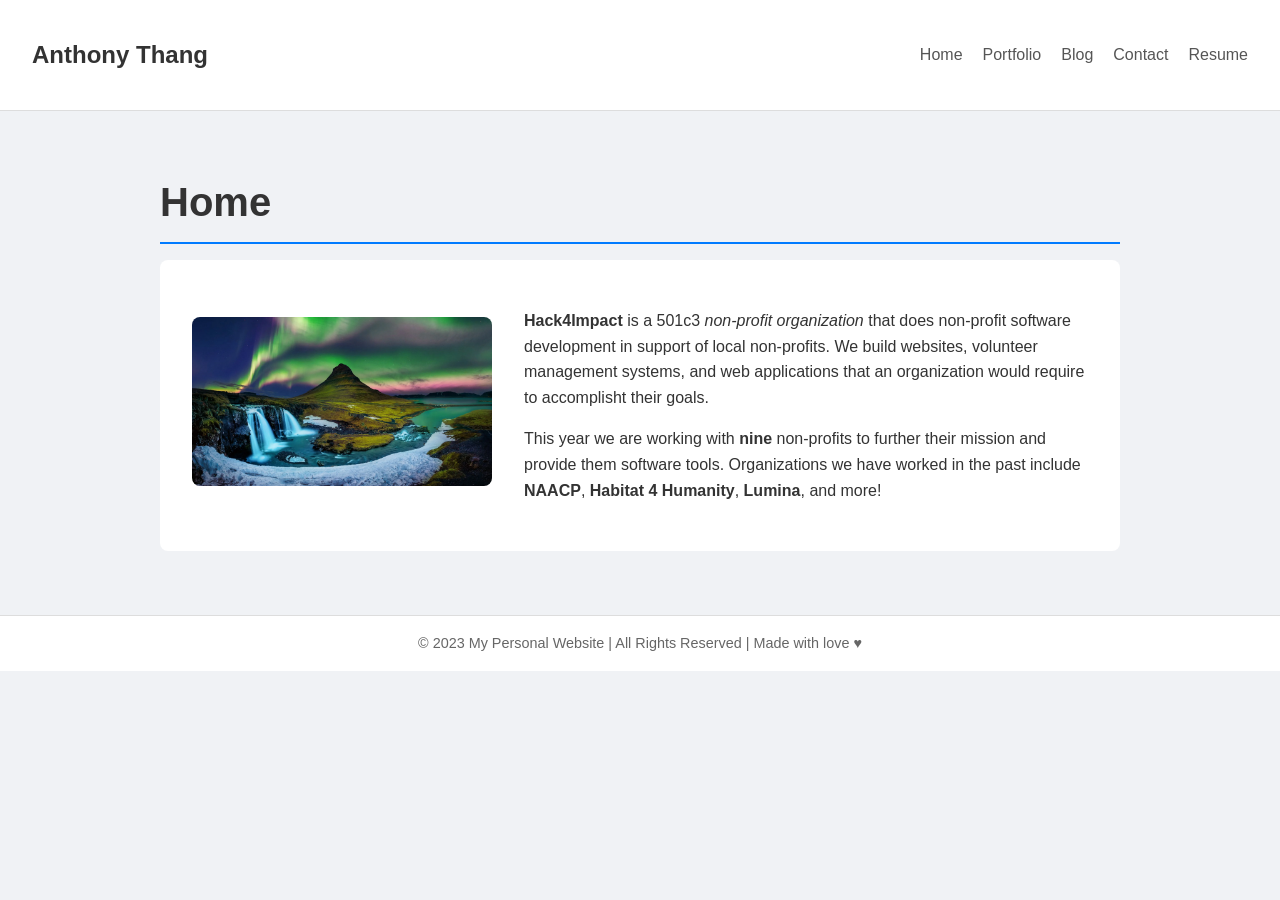
<file: index.html>
<!DOCTYPE html>
<html>
  <head>
    <title>Personal Website</title>
    <link rel="stylesheet" href="styles.css">
  </head>
  <body>
    <nav class="navbar">
        <h1 class="logo"><a href="index.html">Anthony Thang</a></h1>
        <ul class="nav-list">
            <li><a href="index.html">Home</a></li>
            <li><a href="portfolio.html">Portfolio</a></li>
            <li><a href="blog.html">Blog</a></li>
            <li><a href="contact.html">Contact</a></li>
            <li><a href="resume.html">Resume</a></li>
        </ul>
    </nav>
    <main>
      <h1 class="page-title">Home</h1>
      <div class="about">
        <div class="about-image">
            <img src="iceland.jpg" alt="Northern lights over iceland" width="300">
        </div>
        <div class="about-text">
          <p>
            <strong>Hack4Impact</strong> is a 501c3
            <em>non-profit organization</em> that does non-profit software
            development in support of local non-profits. We build websites,
            volunteer management systems, and web applications that an
            organization would require to accomplisht their goals.
          </p>
          <p>
            This year we are working with <strong>nine</strong> non-profits to
            further their mission and provide them software tools. Organizations
            we have worked in the past include <strong>NAACP</strong>,
            <strong>Habitat 4 Humanity</strong>, <strong>Lumina</strong>, and
            more!
          </p>
        </div>
      </div>
    </main>
    <footer class="footer">© 2023 My Personal Website | All Rights Reserved | Made with love ♥</footer>
  </body>
</html>
</file>
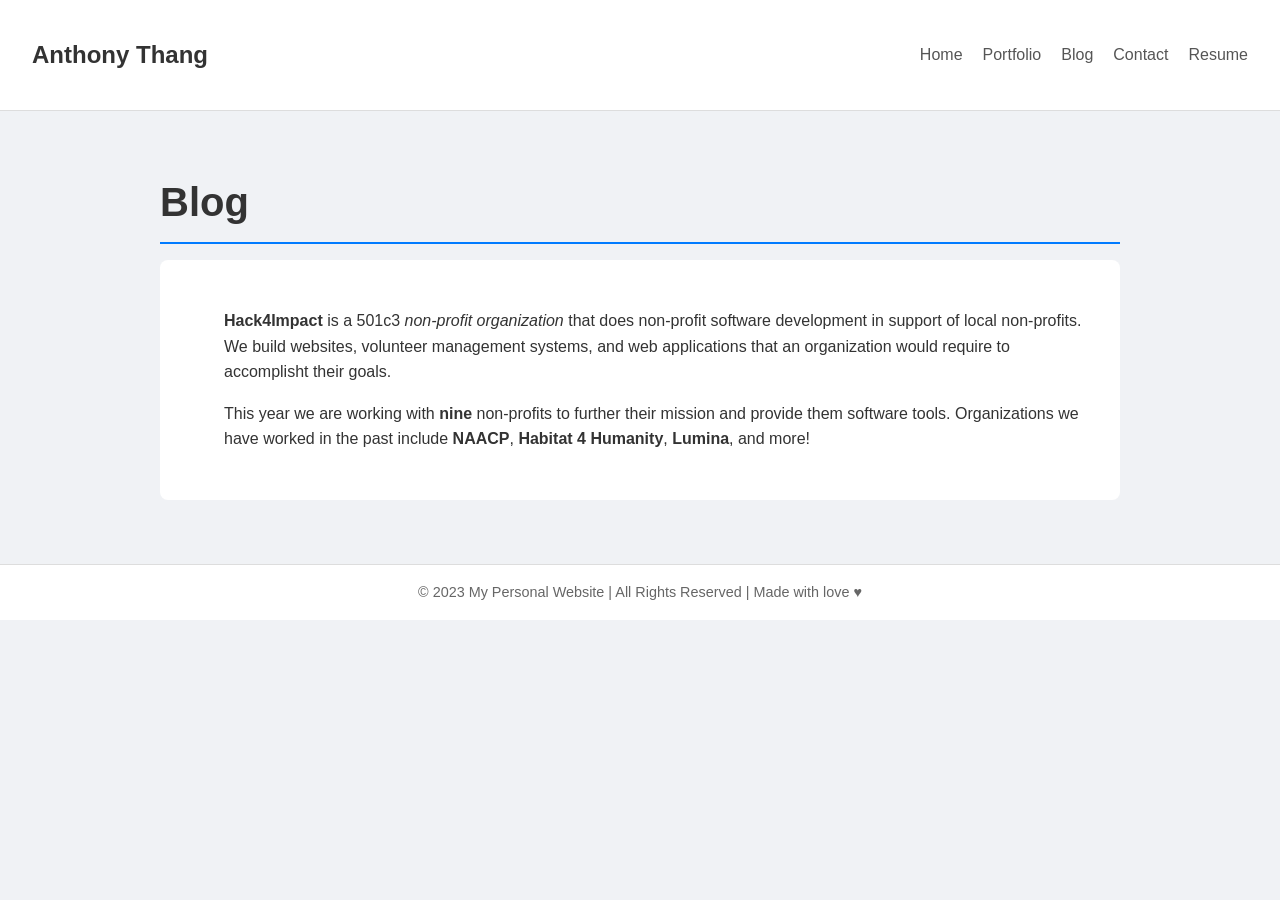
<file: blog.html>
<!DOCTYPE html>
<html>
  <head>
    <title>Personal Website</title>
    <link rel="stylesheet" href="styles.css">
  </head>
  <body>
    <nav class="navbar">
        <h1 class="logo"><a href="index.html">Anthony Thang</a></h1>
        <ul class="nav-list">
            <li><a href="index.html">Home</a></li>
            <li><a href="portfolio.html">Portfolio</a></li>
            <li><a href="blog.html">Blog</a></li>
            <li><a href="contact.html">Contact</a></li>
            <li><a href="resume.html">Resume</a></li>
        </ul>
    </nav>
    <main>
      <h1 class="page-title">Blog</h1>
      <div class="about">
        <div class="about-image"></div>
        <div class="about-text">
          <p>
            <strong>Hack4Impact</strong> is a 501c3
            <em>non-profit organization</em> that does non-profit software
            development in support of local non-profits. We build websites,
            volunteer management systems, and web applications that an
            organization would require to accomplisht their goals.
          </p>
          <p>
            This year we are working with <strong>nine</strong> non-profits to
            further their mission and provide them software tools. Organizations
            we have worked in the past include <strong>NAACP</strong>,
            <strong>Habitat 4 Humanity</strong>, <strong>Lumina</strong>, and
            more!
          </p>
        </div>
      </div>
    </main>
    <footer class="footer">© 2023 My Personal Website | All Rights Reserved | Made with love ♥</footer>
  </body>
</html>
</file>
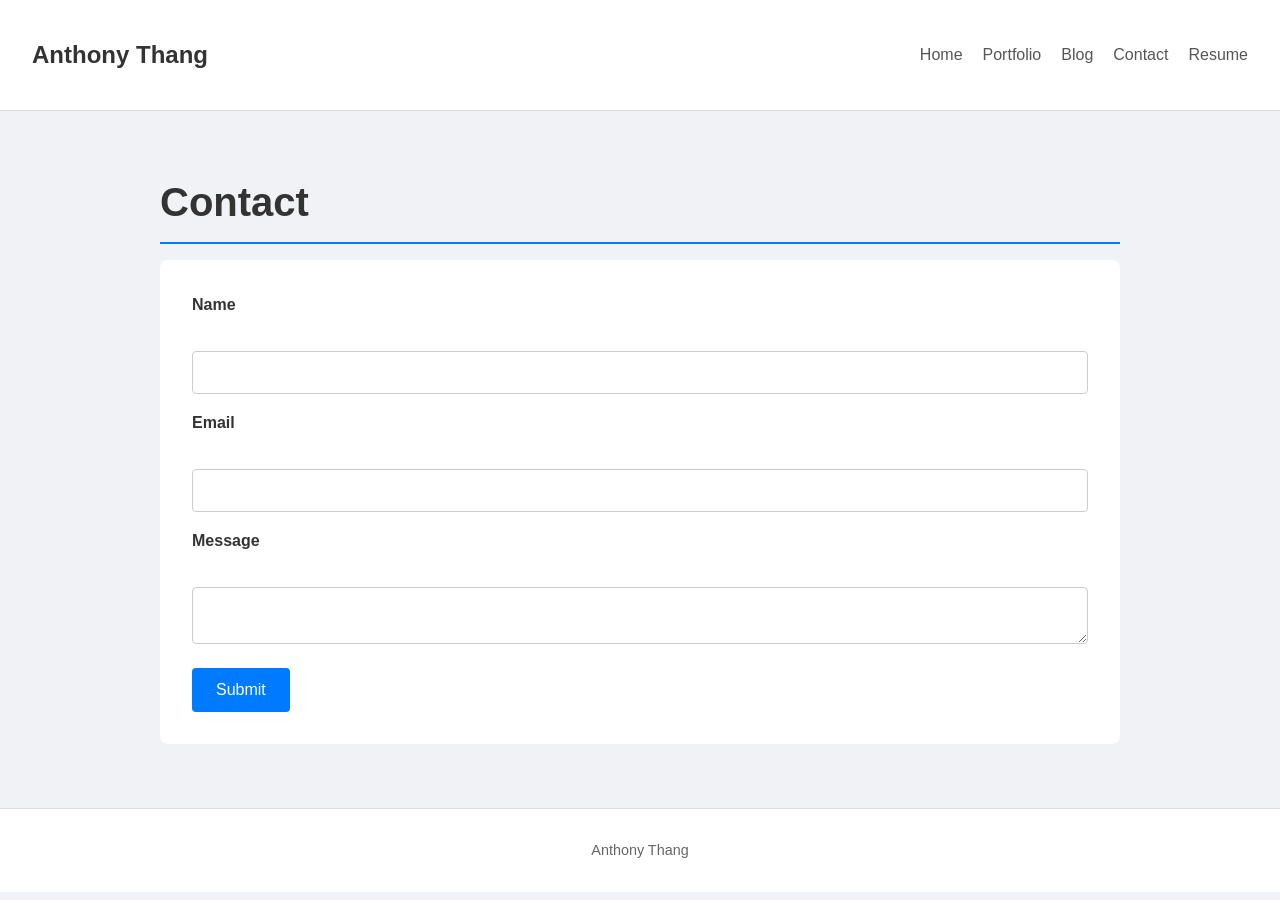
<file: contact.html>
<!DOCTYPE html>
<html>
  <head>
    <title>Personal Website</title>
    <link rel="stylesheet" href="styles.css">
  </head>
  <body>
    <nav class="navbar">
        <h1 class="logo"><a href="index.html">Anthony Thang</a></h1>
        <ul class="nav-list">
            <li><a href="index.html">Home</a></li>
            <li><a href="portfolio.html">Portfolio</a></li>
            <li><a href="blog.html">Blog</a></li>
            <li><a href="contact.html">Contact</a></li>
            <li><a href="resume.html">Resume</a></li>
        </ul>
    </nav>
    <main>
      <h1 class="page-title">Contact</h1>
      <form id="contact-form">
        <label for="name">Name</label><br>
        <input type="text" id="name"><br>
        <label for="email">Email</label><br>
        <input type="email" id="email"><br>
        <label for="message">Message</label><br>
        <textarea id="message"></textarea><br>
        <input type="submit" value="Submit">
      </form>
    </main>
    <footer class="footer">
        <p>Anthony Thang</p>
    </footer>
  </body>
</html>
</file>
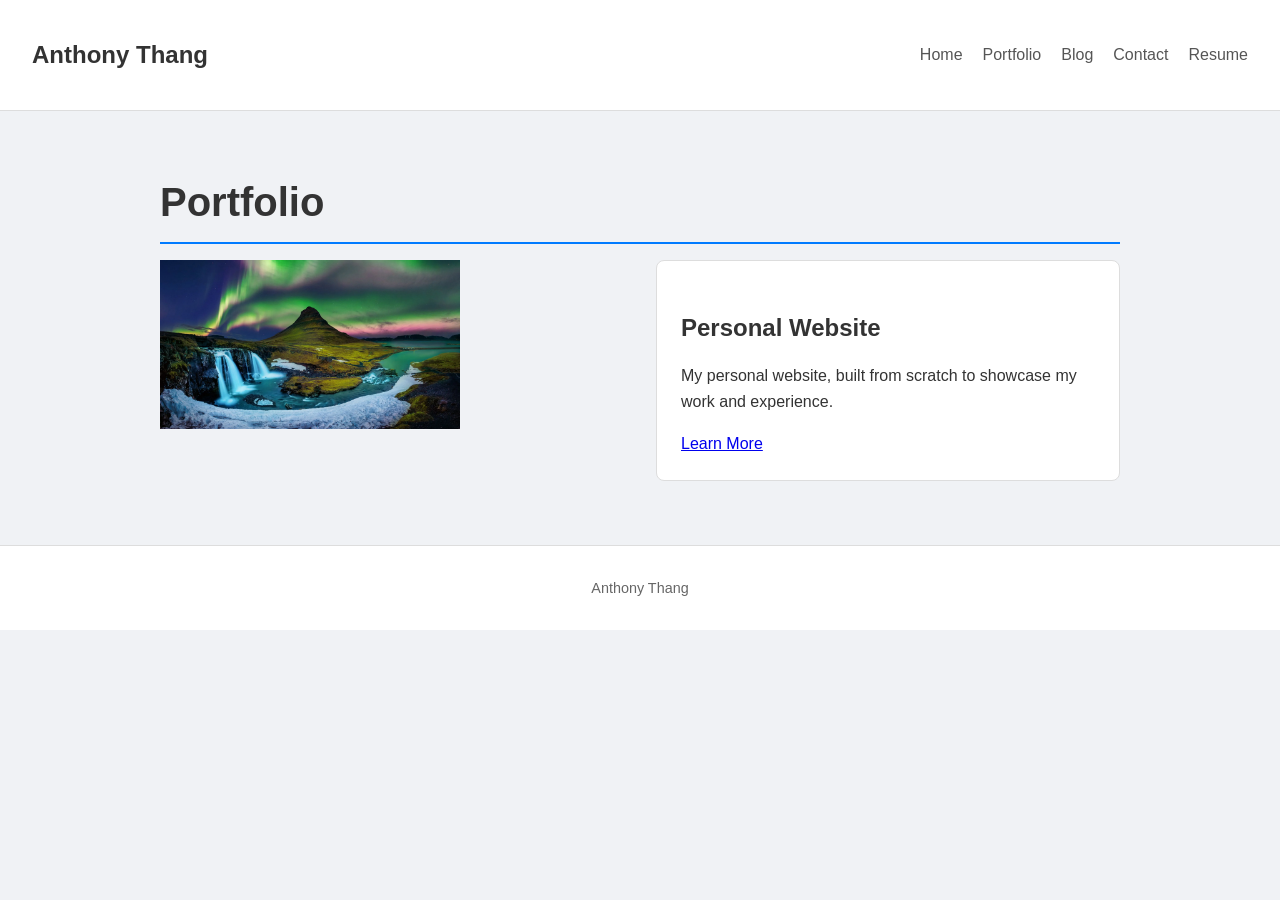
<file: portfolio.html>
<!DOCTYPE html>
<html>
  <head>
    <title>Personal Website</title>
    <link rel="stylesheet" href="styles.css">
  </head>
  <body>
    <nav class="navbar">
        <h1 class="logo"><a href="index.html">Anthony Thang</a></h1>
        <ul class="nav-list">
            <li><a href="index.html">Home</a></li>
            <li><a href="portfolio.html">Portfolio</a></li>
            <li><a href="blog.html">Blog</a></li>
            <li><a href="contact.html">Contact</a></li>
            <li><a href="resume.html">Resume</a></li>
        </ul>
    </nav>
    <main>
      <h1 class="page-title">Portfolio</h1>
      <div class="project">
        <a href="index.html">
          <img src="iceland.jpg" alt="Northern lights over Iceland" width="300">
        </a>
        <div class="project-details">
          <p class="project-name">Personal Website</p>
          <p class="project-description">My personal website, built from scratch to showcase my work and experience.</p>
          <a href="index.html">Learn More</a>
        </div>
      </div>
    </main>
    <footer class="footer">
        <p>Anthony Thang</p>
    </footer>
  </body>
</html>
</file>
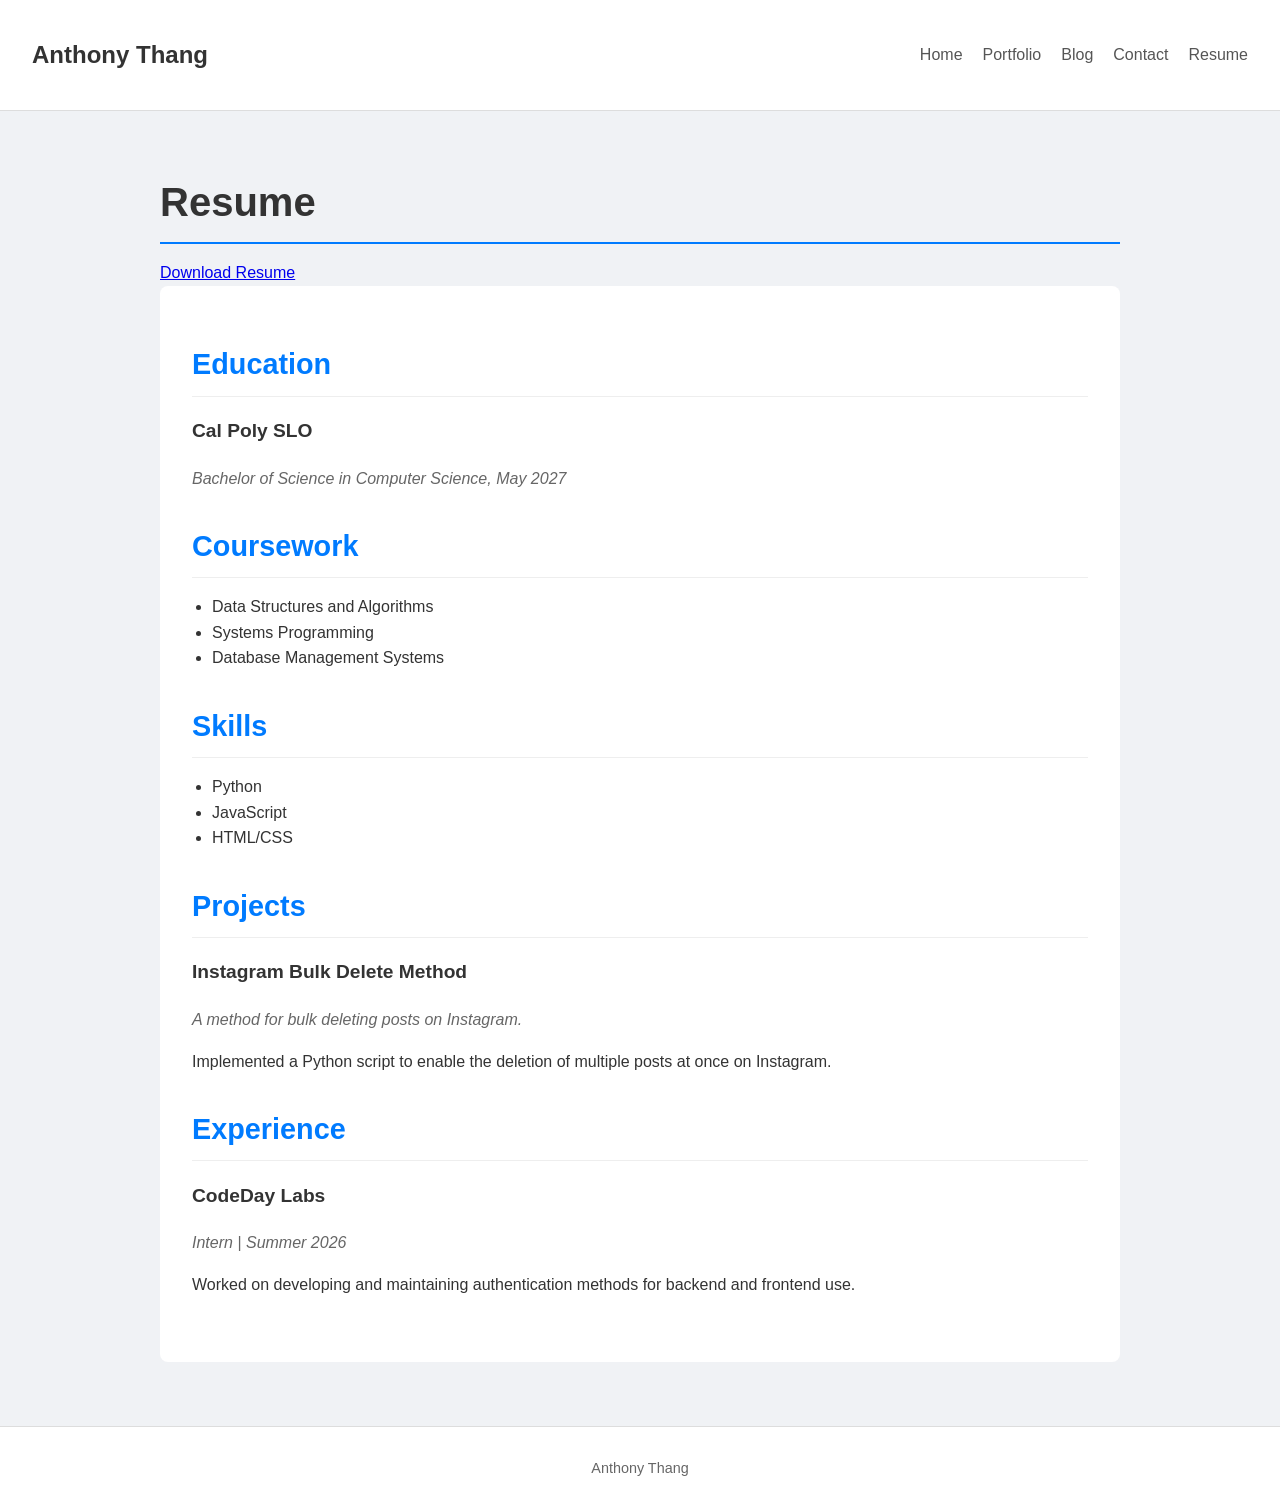
<file: resume.html>
<!DOCTYPE html>
<html>
  <head>
    <title>Personal Website</title>
    <link rel="stylesheet" href="styles.css">
  </head>
  <body>
    <nav class="navbar">
        <h1 class="logo"><a href="index.html">Anthony Thang</a></h1>
        <ul class="nav-list">
            <li><a href="index.html">Home</a></li>
            <li><a href="portfolio.html">Portfolio</a></li>
            <li><a href="blog.html">Blog</a></li>
            <li><a href="contact.html">Contact</a></li>
            <li><a href="resume.html">Resume</a></li>
        </ul>
    </nav>
    <main>
      <h1 class="page-title">Resume</h1>
      <a href="resume.pdf" download>Download Resume</a>
      <div class="resume">
        <section class="section">
          <h2 class="section-title">Education</h2>
          <div class="entry">
            <h3 class="entry-title">Cal Poly SLO</h3>
            <p class="entry-info">Bachelor of Science in Computer Science, May 2027</p>
          </div>
        </section>
        <section class="section">
          <h2 class="section-title">Coursework</h2>
          <ul class="course-list">
            <li>Data Structures and Algorithms</li>
            <li>Systems Programming</li>
            <li>Database Management Systems</li>
          </ul>
        </section>
        <section class="section">
          <h2 class="section-title">Skills</h2>
          <ul class="skill-list">
            <li>Python</li>
            <li>JavaScript</li>
            <li>HTML/CSS</li>
          </ul>
        </section>
        <section class="section">
          <h2 class="section-title">Projects</h2>
          <div class="entry">
            <h3 class="entry-title">Instagram Bulk Delete Method</h3>
            <p class="entry-info">A method for bulk deleting posts on Instagram.</p>
            <p class="entry-description">Implemented a Python script to enable the deletion of multiple posts at once on Instagram.</p>
          </div>
        </section>
        <section class="section">
          <h2 class="section-title">Experience</h2>
          <div class="entry">
            <h3 class="entry-title">CodeDay Labs</h3>
            <p class="entry-info">Intern | Summer 2026</p>
            <p class="entry-description">Worked on developing and maintaining authentication methods for backend and frontend use.</p>
          </div>
        </section>
      </div>
    </main>
    <footer class="footer">
        <p>Anthony Thang</p>
    </footer>
  </body>
</html>
</file>
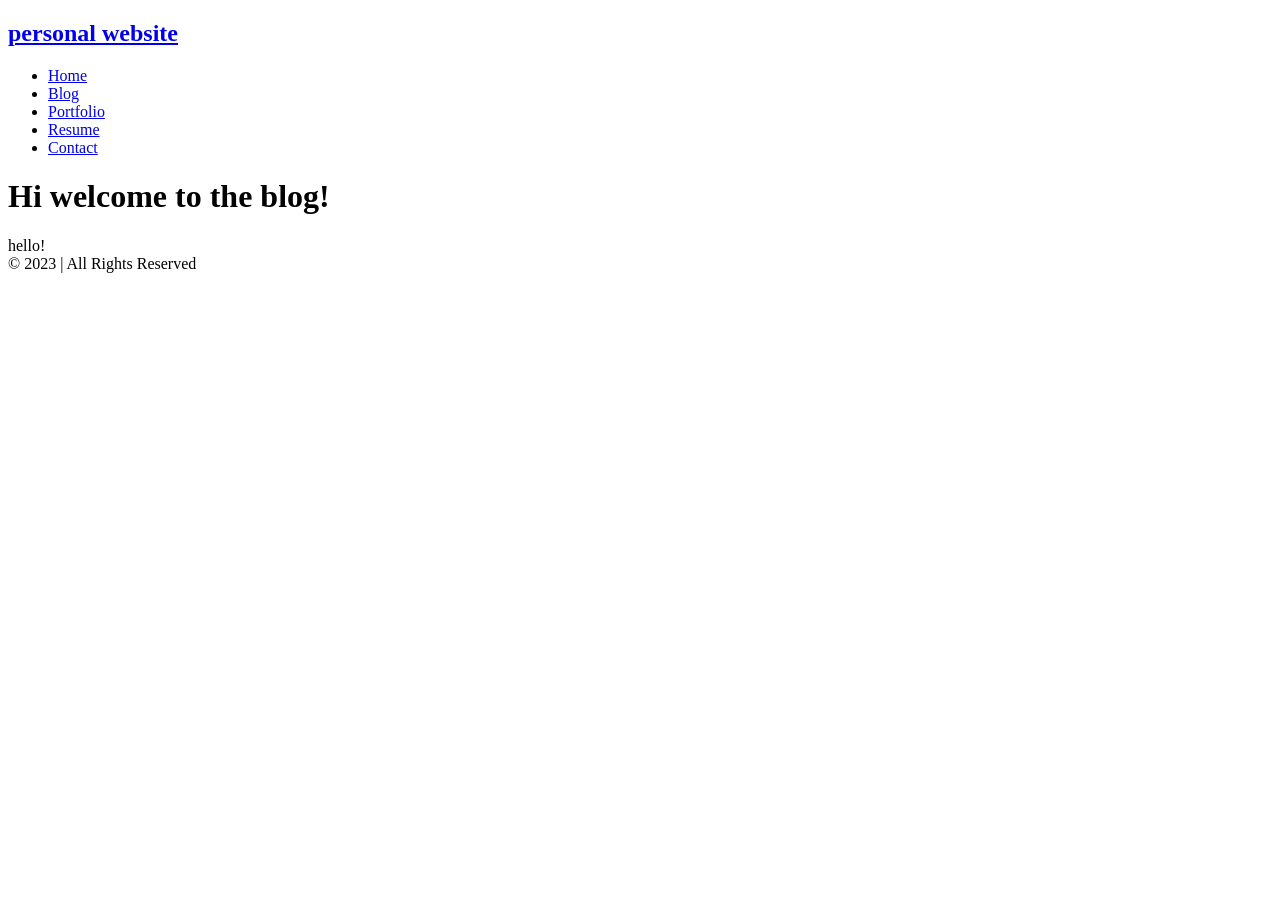
<file: Desktop/anthonythang1.github.io/blog.html>
<!DOCTYPE html>
<html>
  <head>
    <title>blog page</title>
  </head>
  <body>
    <nav class="navbar">
        <h1 class="logo">
            <a href="index.html">personal website</a></h1>
            <ul class="nav-list">
                <li><a href="index.html">Home</a></li>
                <li><a href="blog.html">Blog</a></li>
                <li><a href="portfolio.html">Portfolio</a></li>
                <li><a href="resume.html">Resume</a></li>
                <li><a href="contact.html">Contact</a></li>

            </ul>
    </nav>

    <main>
        <h1>Hi welcome to the blog!</h1>
        <div class="page-title">
            hello!
        </div>
    </main>
    <footer>
        <div class="footer">
            © 2023 <Personal Website Name> | All Rights Reserved
        </div>
    </footer>

  </body>
</html>
</file>
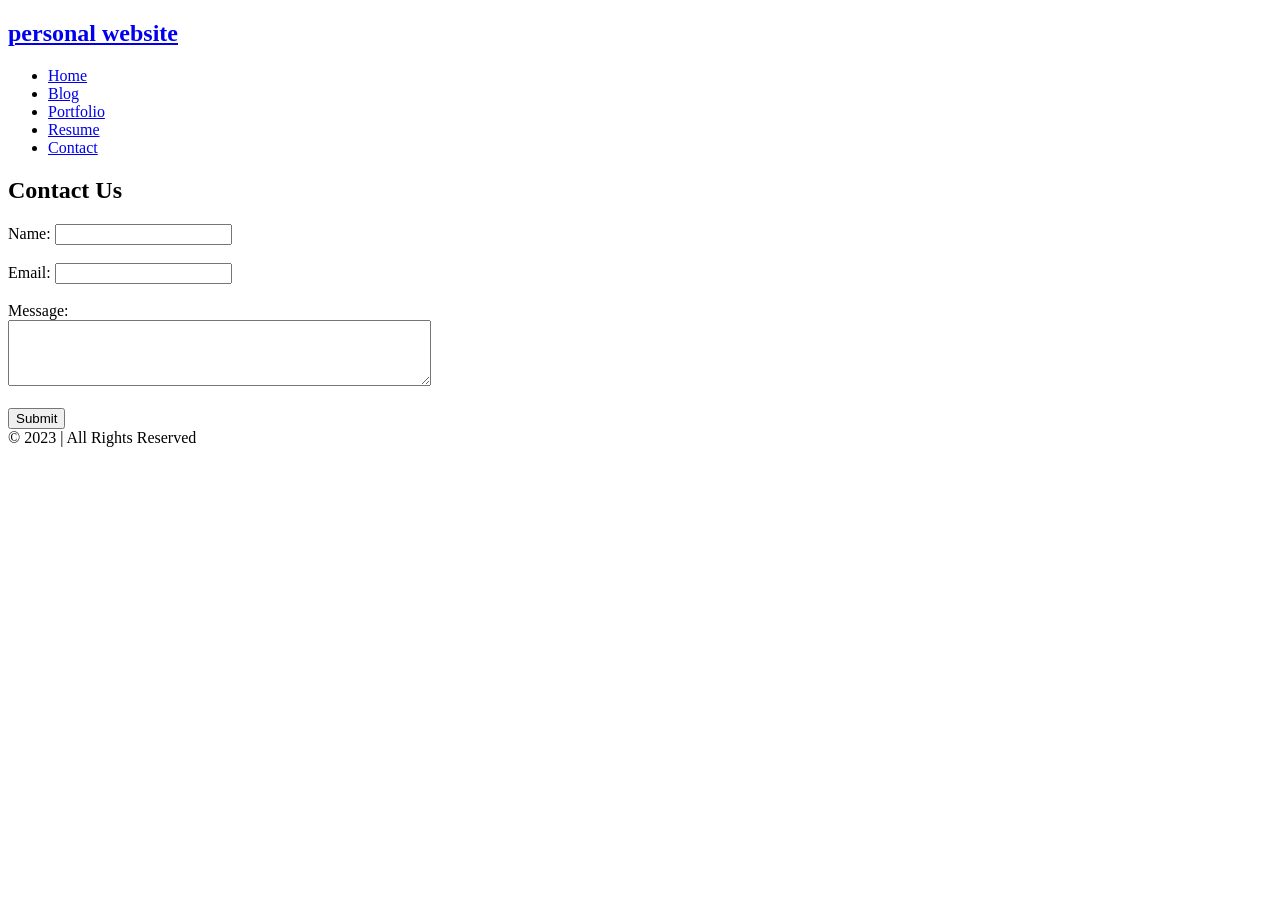
<file: Desktop/anthonythang1.github.io/contact.html>
<!DOCTYPE html>
<html>
  <head>
    <title>contact page</title>
  </head>
  <body>
    <nav class="navbar">
        <h1 class="logo">
            <a href="index.html">personal website</a></h1>
            <ul class="nav-list">
                <li><a href="index.html">Home</a></li>
                <li><a href="blog.html">Blog</a></li>
                <li><a href="portfolio.html">Portfolio</a></li>
                <li><a href="resume.html">Resume</a></li>
                <li><a href="contact.html">Contact</a></li>
            </ul>
    </nav>
    <main>
        <h2>Contact Us</h2>
        <form id="contact-form">
            <label for="name">Name:</label>
            <input type="text" id="name" name="name" required><br><br>

            <label for="email">Email:</label>
            <input type="email" id="email" name="email" required><br><br>

            <label for="message">Message:</label><br>
            <textarea id="message" name="message" rows="4" cols="50" required></textarea><br><br>

            <input type="submit" value="Submit">
        </form>
    </main>
    <footer>
        <div class="footer">
            © 2023 <Personal Website Name> | All Rights Reserved
        </div>
    </footer>
  </body>
</html>
</file>
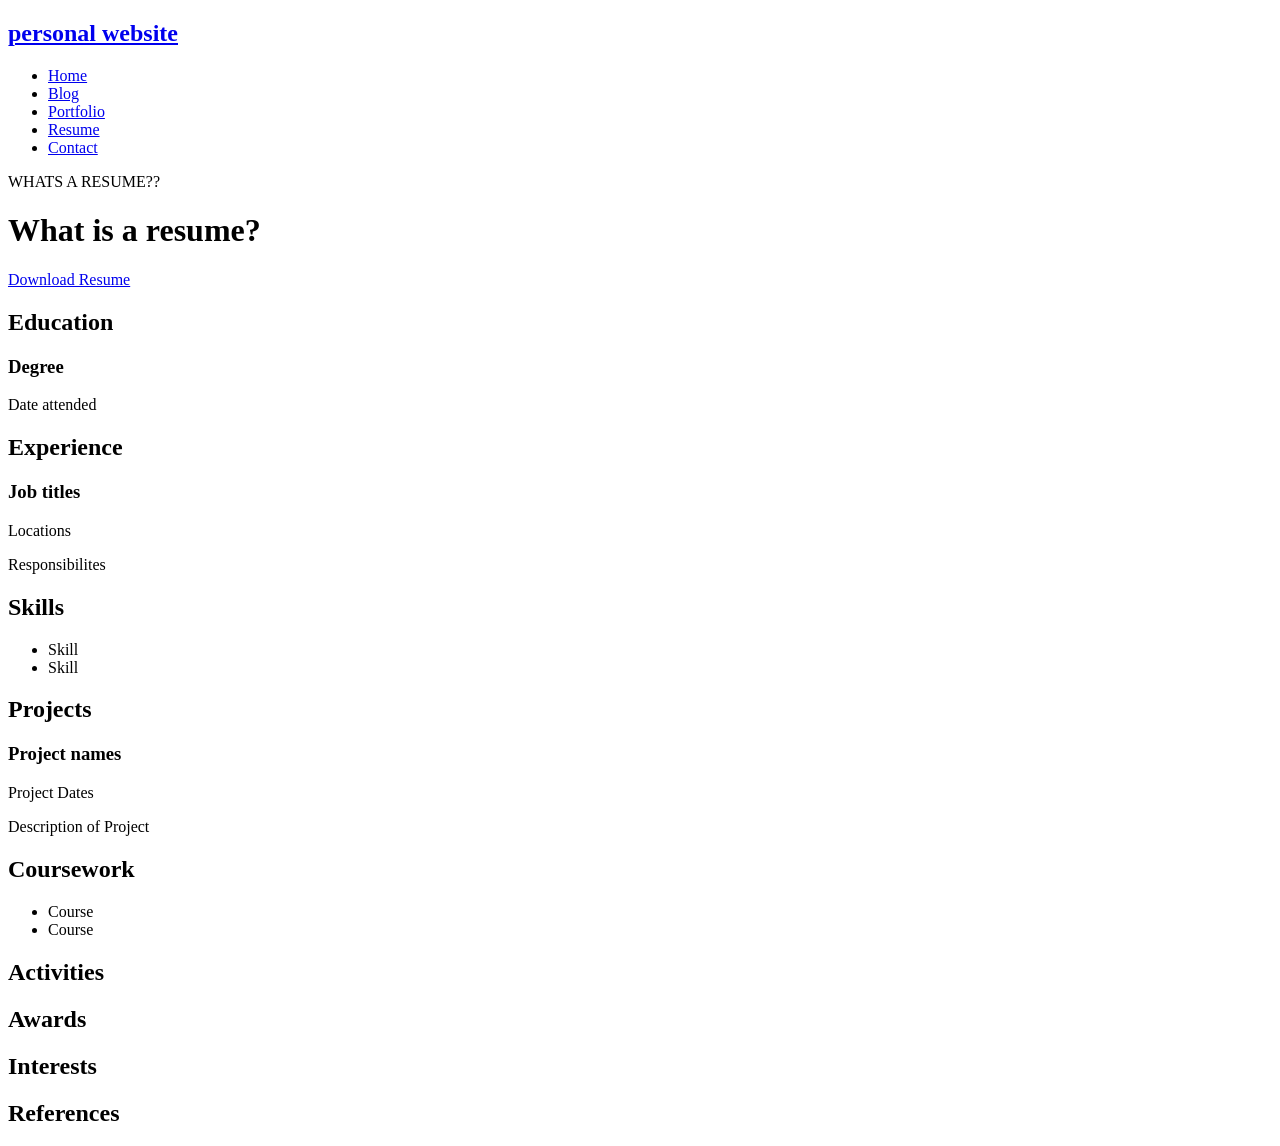
<file: Desktop/anthonythang1.github.io/resume.html>
<!DOCTYPE html>
<html>
  <head>
    <title>resume page</title>
  </head>
  <body>
    <nav class="navbar">
      <h1 class="logo">
        <a href="index.html">personal website</a>
      </h1>
      <ul class="nav-list">
        <li><a href="index.html">Home</a></li>
        <li><a href="blog.html">Blog</a></li>
        <li><a href="portfolio.html">Portfolio</a></li>
        <li><a href="resume.html">Resume</a></li>
        <li><a href="contact.html">Contact</a></li>
      </ul>
    </nav>
    WHATS A RESUME??
    <main>
      <h1 class="page-title">What is a resume?</h1>
      <a href="resume.pdf" download>Download Resume</a>
      <div class="resume">
        <section class="section">
          <h2 class="section-title">Education</h2>
          <div class="entry">
            <h3 class="entry-title">Degree</h3>
            <p class="entry-info">Date attended</p>
          </div>
        </section>

        <section class="section">
          <h2 class="section-title">Experience</h2>
          <div class="entry">
            <h3 class="entry-title">Job titles</h3>
            <p class="entry-info">Locations</p>
            <p class="entry-description">Responsibilites</p>
          </div>
        </section>

        <section class="section">
          <h2 class="section-title">Skills</h2>
          <ul class="skill-list">
            <li>Skill</li>
            <li>Skill</li>
          </ul>
        </section>

        <section class="section">
          <h2 class="section-title">Projects</h2>
          <div class="entry">
            <h3 class="entry-title">Project names</h3>
            <p class="entry-info">Project Dates</p>
            <p class="entry-description">Description of Project</p>
          </div>
        </section>

        <section class="section">
          <h2 class="section-title">Coursework</h2>
          <ul class="course-list">
            <li>Course</li>
            <li>Course</li>
          </ul>
        </section>

        <section class="section">
          <h2 class="section-title">Activities</h2>
        </section>

        <section class="section">
          <h2 class="section-title">Awards</h2>
        </section>

        <section class="section">
          <h2 class="section-title">Interests</h2>
        </section>

        <section class="section">
          <h2 class="section-title">References</h2>
        </section>
      </div>
    </main>
  </body>
</html>
</file>
<file: styles.css>
body {
    font-family: -apple-system, BlinkMacSystemFont, "Segoe UI", Roboto, "Helvetica Neue", Arial, sans-serif;
    margin: 0;
    padding: 0;
    background-color: #f0f2f5;
    color: #333;
    line-height: 1.6;
}

.navbar {
    background-color: #fff;
    padding: 1rem 2rem;
    display: flex;
    justify-content: space-between;
    align-items: center;
    border-bottom: 1px solid #ddd;
}

.logo a {
    text-decoration: none;
    color: #333;
    font-size: 1.5rem;
    font-weight: bold;
}

.nav-list {
    list-style: none;
    margin: 0;
    padding: 0;
    display: flex;
}

.nav-list li {
    margin-left: 20px;
}

.nav-list a {
    text-decoration: none;
    color: #555;
    font-weight: 500;
    transition: color 0.3s ease;
}

.nav-list a:hover {
    color: #007bff;
}

/* Main Content */
main {
    padding: 2rem;
    max-width: 960px;
    margin: 0 auto;
}

.page-title {
    font-size: 2.5rem;
    margin-bottom: 1rem;
    border-bottom: 2px solid #007bff;
    padding-bottom: 0.5rem;
    color: #333;
}

/* About Section */
.about {
    display: flex;
    align-items: center;
    gap: 2rem;
    background-color: #fff;
    padding: 2rem;
    border-radius: 8px;
}

.about-image img {
    border-radius: 8px;
    max-width: 100%;
}

.about-text {
    flex: 1;
}

/* Footer */
.footer {
    text-align: center;
    padding: 1rem;
    margin-top: 2rem;
    background-color: #fff;
    border-top: 1px solid #ddd;
    font-size: 0.9rem;
    color: #666;
}

/* Resume Page */
.resume {
    background-color: #fff;
    padding: 2rem;
    border-radius: 8px;
}

.section {
    margin-bottom: 2rem;
}

.section-title {
    font-size: 1.8rem;
    color: #007bff;
    border-bottom: 1px solid #eee;
    padding-bottom: 0.5rem;
    margin-bottom: 1rem;
}

.entry {
    margin-bottom: 1.5rem;
}

.entry-title {
    font-size: 1.2rem;
    font-weight: bold;
}

.entry-info {
    font-style: italic;
    color: #666;
    margin-bottom: 0.5rem;
}

.course-list, .skill-list {
    list-style: disc;
    padding-left: 20px;
}

/* Portfolio Page */
.project {
    display: grid;
    grid-template-columns: repeat(auto-fit, minmax(300px, 1fr));
    gap: 2rem;
}

.project-details {
    background-color: #fff;
    padding: 1.5rem;
    border-radius: 8px;
    border: 1px solid #ddd;
}

.project-name {
    font-size: 1.5rem;
    font-weight: bold;
    margin-bottom: 0.5rem;
}

.project-description {
    margin-bottom: 1rem;
}

/* Contact Form */
#contact-form {
    background-color: #fff;
    padding: 2rem;
    border-radius: 8px;
}

#contact-form label {
    display: block;
    margin-bottom: 0.5rem;
    font-weight: bold;
}

#contact-form input[type="text"],
#contact-form input[type="email"],
#contact-form textarea {
    width: 100%;
    padding: 0.8rem;
    margin-bottom: 1rem;
    border: 1px solid #ccc;
    border-radius: 4px;
    box-sizing: border-box;
}

#contact-form input[type="submit"] {
    background-color: #007bff;
    color: white;
    padding: 0.8rem 1.5rem;
    border: none;
    border-radius: 4px;
    cursor: pointer;
    font-size: 1rem;
    transition: background-color 0.3s ease;
}

#contact-form input[type="submit"]:hover {
    background-color: #0056b3;
}
</file>
